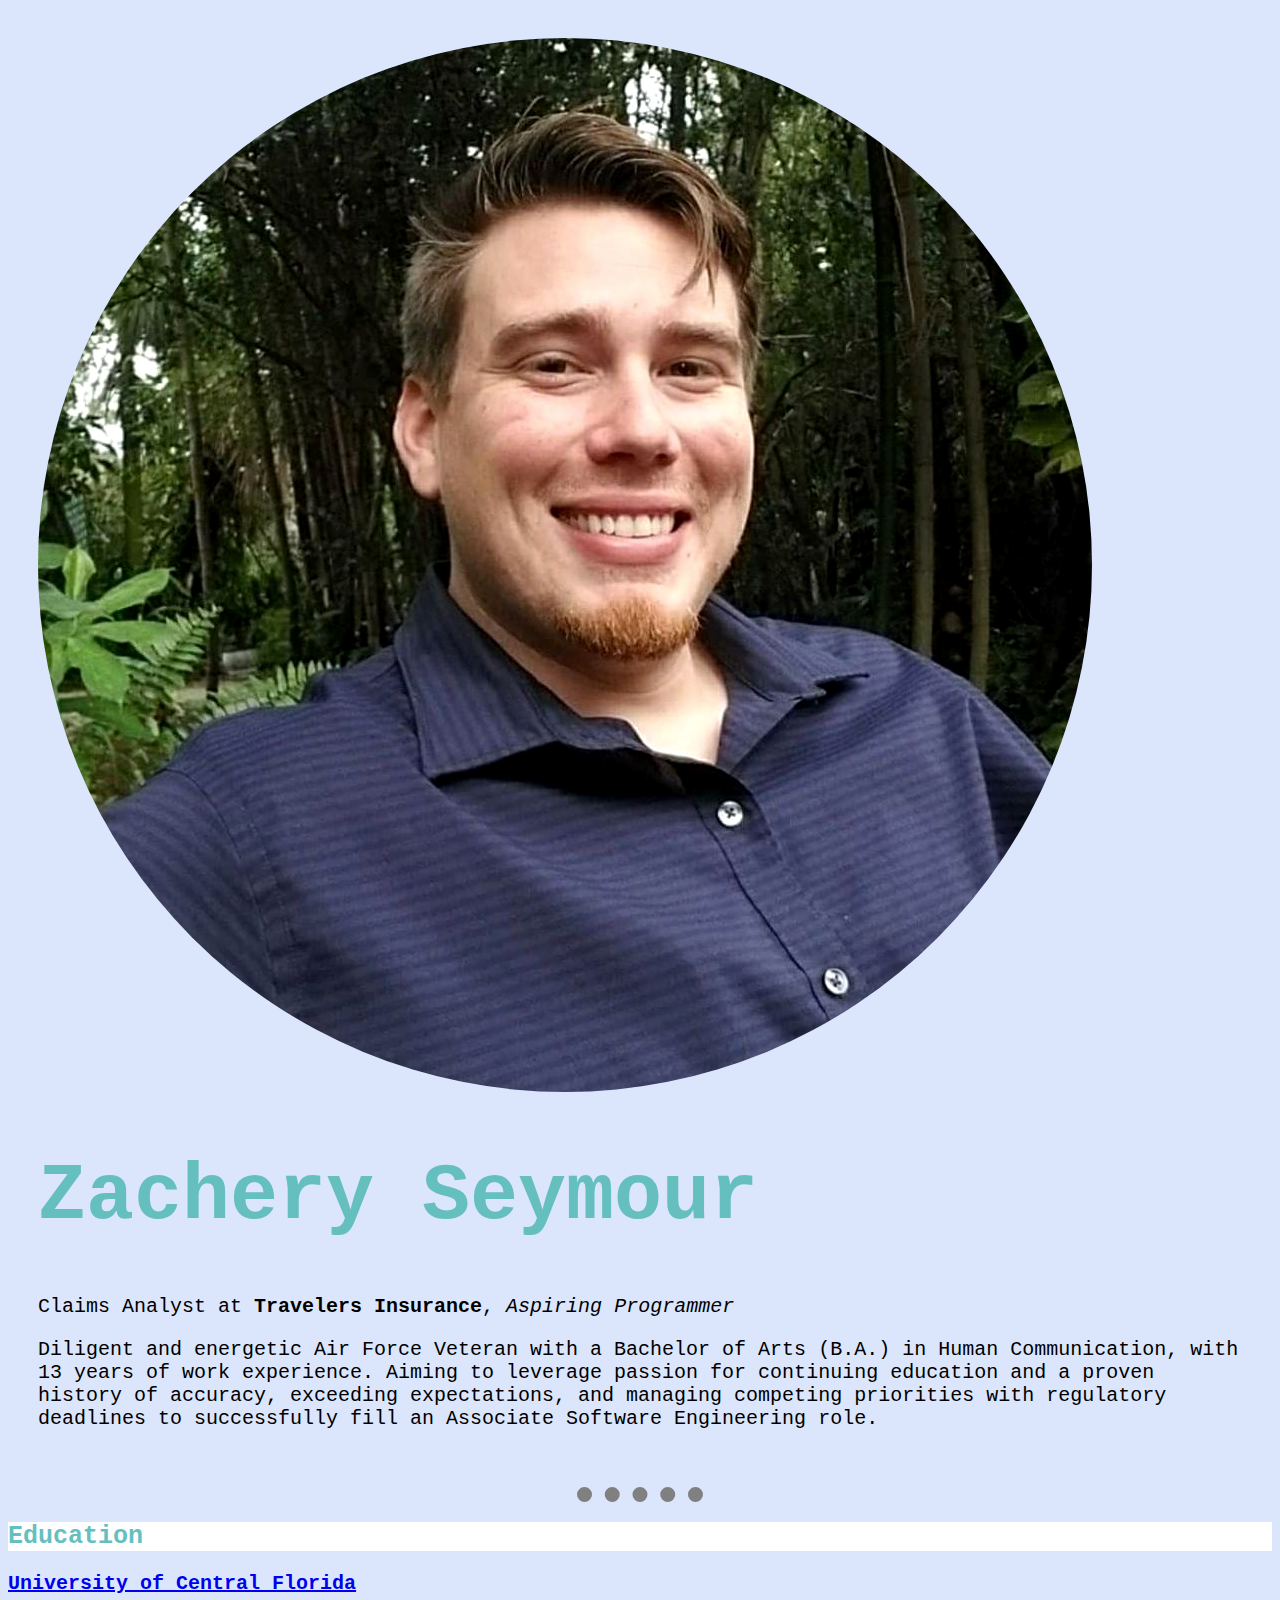
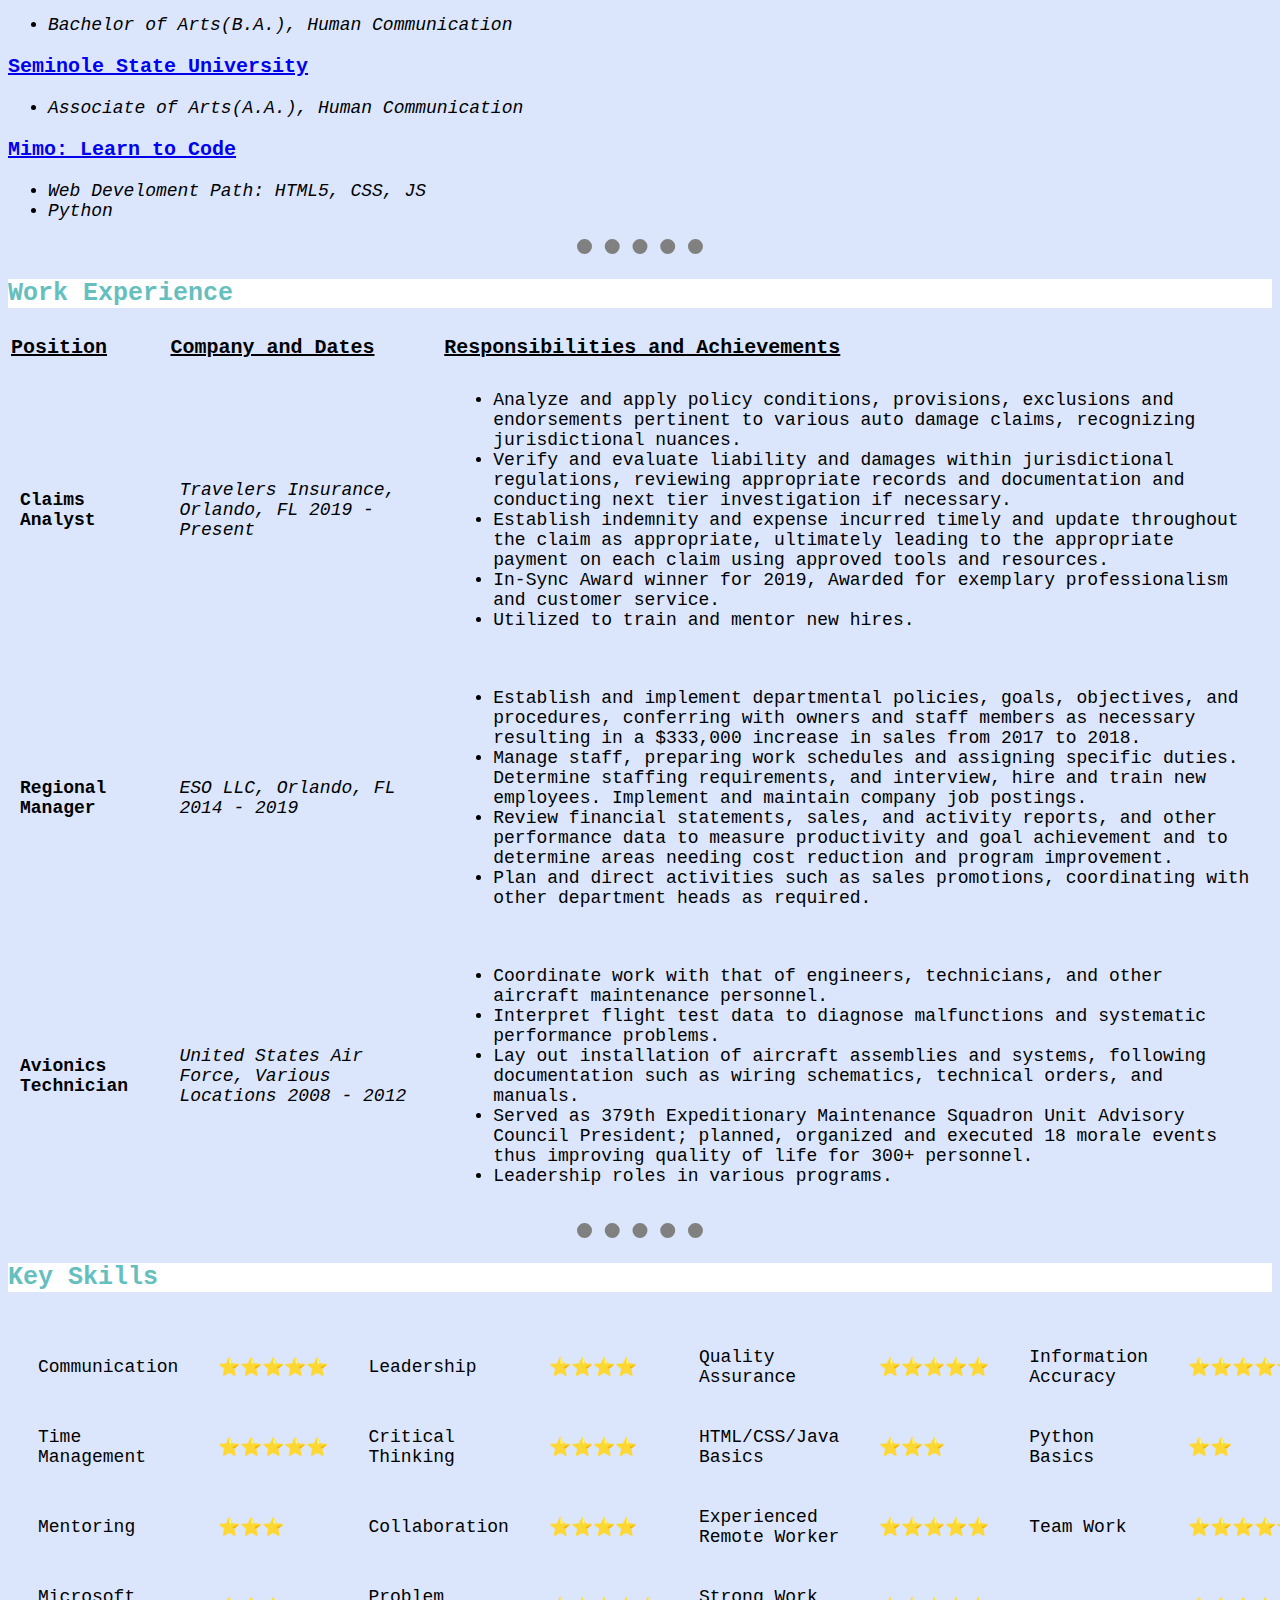
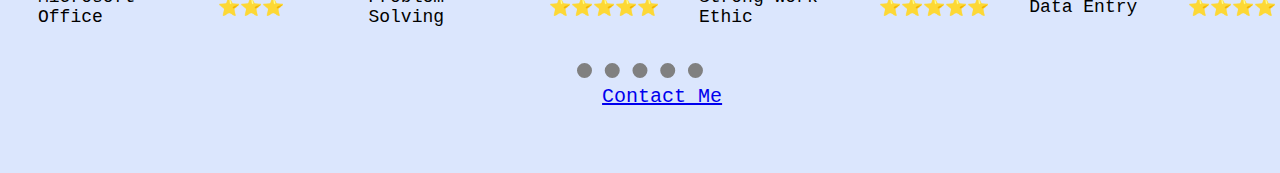
<file: index.html>
<!DOCTYPE html>
<html lang="en" dir="ltr">

<head>
  <meta charset="utf-8">
  <title>Zachery's Resumé</title>
  <link rel="stylesheet" href="styles.css">
</head>

  <table cellspacing=20>
    <td>
      <img src="60911098_10157554255631929_8999527116005441536_n.jpg" alt="A photo of me with bamboo in the background">
      <h1>Zachery Seymour</h1>
      <p>Claims Analyst at <strong>Travelers Insurance</strong>, <em>Aspiring Programmer</em></p>
      <p>Diligent and energetic Air Force Veteran with a Bachelor of Arts (B.A.) in Human Communication, with 13 years of work experience. Aiming to leverage passion for continuing education and a proven history of accuracy, exceeding expectations,
        and
        managing competing priorities with regulatory deadlines to successfully fill an Associate Software Engineering role.</p>
    </td>
  </table>
  <hr>
  <h2>Education</h2>
  <p><strong><a href="https://www.ucf.edu/degree/human-communication-ba/">University of Central Florida</a></strong></p>
  <ul>
    <li><em>Bachelor of Arts(B.A.), Human Communication</em></li>
  </ul>
  <p><strong><a href="https://www.seminolestate.edu/catalog/programs/com-humn">Seminole State University</a></strong></p>
  <ul>
    <li><em>Associate of Arts(A.A.), Human Communication</em></li>
  </ul>
  <p><strong><a href="https://getmimo.com/">Mimo: Learn to Code</a></strong></p>
  <ul>
    <li><em>Web Develoment Path: HTML5, CSS, JS</em></li>
    <li><em>Python</em></li>
  </ul>
  <hr>
  <h3>Work Experience</h3>

  <table>
    <thead>
      <th>Position</th>
      <th>Company and Dates</th>
      <th>Responsibilities and Achievements</th>
    </thead>

    <tr>
      <td><strong>Claims Analyst</strong></td>
      <td><em>Travelers Insurance, Orlando, FL 2019 - Present</em></td>
      <td>
        <ul>
          <li>Analyze and apply policy conditions, provisions, exclusions and endorsements pertinent to various auto damage claims, recognizing jurisdictional nuances.</li>
          <li>Verify and evaluate liability and damages within jurisdictional regulations, reviewing appropriate records and documentation and conducting next tier investigation if necessary.</li>
          <li>Establish indemnity and expense incurred timely and update throughout the claim as appropriate, ultimately leading to the appropriate payment on each claim using approved tools and resources.</li>
          <li>In-Sync Award winner for 2019, Awarded for exemplary professionalism and customer service.</li>
          <li>Utilized to train and mentor new hires.</li>
        </ul>
      </td>
    </tr>
    <tr>
      <td><strong>Regional Manager</strong></td>
      <td><em>ESO LLC, Orlando, FL 2014 - 2019</em></td>
      <td>
        <ul>
          <li>Establish and implement departmental policies, goals, objectives, and procedures, conferring with owners and staff members as necessary resulting in a $333,000 increase in sales from 2017 to 2018.</li>
          <li>Manage staff, preparing work schedules and assigning specific duties. Determine staffing requirements, and interview, hire and train new employees. Implement and maintain company job postings.</li>
          <li>Review financial statements, sales, and activity reports, and other performance data to measure productivity and goal achievement and to determine areas needing cost reduction and program improvement.</li>
          <li>Plan and direct activities such as sales promotions, coordinating with other department heads as required.</li>
        </ul>
      </td>
    </tr>
    <tr>
      <td><strong>Avionics Technician</strong></td>
      <td><em>United States Air Force, Various Locations 2008 - 2012</em></td>
      <td>
        <ul>
          <li>Coordinate work with that of engineers, technicians, and other aircraft maintenance personnel.</li>
          <li>Interpret flight test data to diagnose malfunctions and systematic performance problems.</li>
          <li>Lay out installation of aircraft assemblies and systems, following documentation such as wiring schematics, technical orders, and manuals.</li>
          <li>Served as 379th Expeditionary Maintenance Squadron Unit Advisory Council President; planned, organized and executed 18 morale events thus improving quality of life for 300+ personnel.</li>
          <li>Leadership roles in various programs.</li>
        </ul>
      </td>
    </tr>

  </table>
  <hr>
<h3>Key Skills</h3>
  <table cellspacing= 20>
    <tr>

      <td>Communication</td>
      <td>⭐⭐⭐⭐⭐</td>
      <td>Leadership</td>
      <td>⭐⭐⭐⭐</td>
      <td>Quality Assurance</td>
      <td>⭐⭐⭐⭐⭐</td>
      <td>Information Accuracy</td>
      <td>⭐⭐⭐⭐⭐</td>

    </tr>
    <tr>
      <td>Time Management</td>
      <td>⭐⭐⭐⭐⭐</td>
      <td>Critical Thinking</td>
      <td>⭐⭐⭐⭐</td>
      <td>HTML/CSS/Java Basics</td>
      <td>⭐⭐⭐</td>
      <td>Python Basics</td>
      <td>⭐⭐</td>
    </tr>
    <tr>
      <td>Mentoring</td>
      <td>⭐⭐⭐</td>
      <td>Collaboration</td>
      <td>⭐⭐⭐⭐</td>
      <td>Experienced Remote Worker</td>
      <td>⭐⭐⭐⭐⭐</td>
      <td>Team Work</td>
      <td>⭐⭐⭐⭐⭐</td>

    </tr>
    <tr>
      <td>Microsoft Office</td>
      <td>⭐⭐⭐</td>
      <td>Problem Solving</td>
      <td>⭐⭐⭐⭐⭐</td>
      <td>Strong Work Ethic</td>
      <td>⭐⭐⭐⭐⭐</td>
      <td>Data Entry</td>
      <td>⭐⭐⭐⭐</td>
    </tr>
  </table>

  <hr>
  <a id= "contactMe" href="contact-me.html" >Contact Me</a>
</body>

</html>
</file>
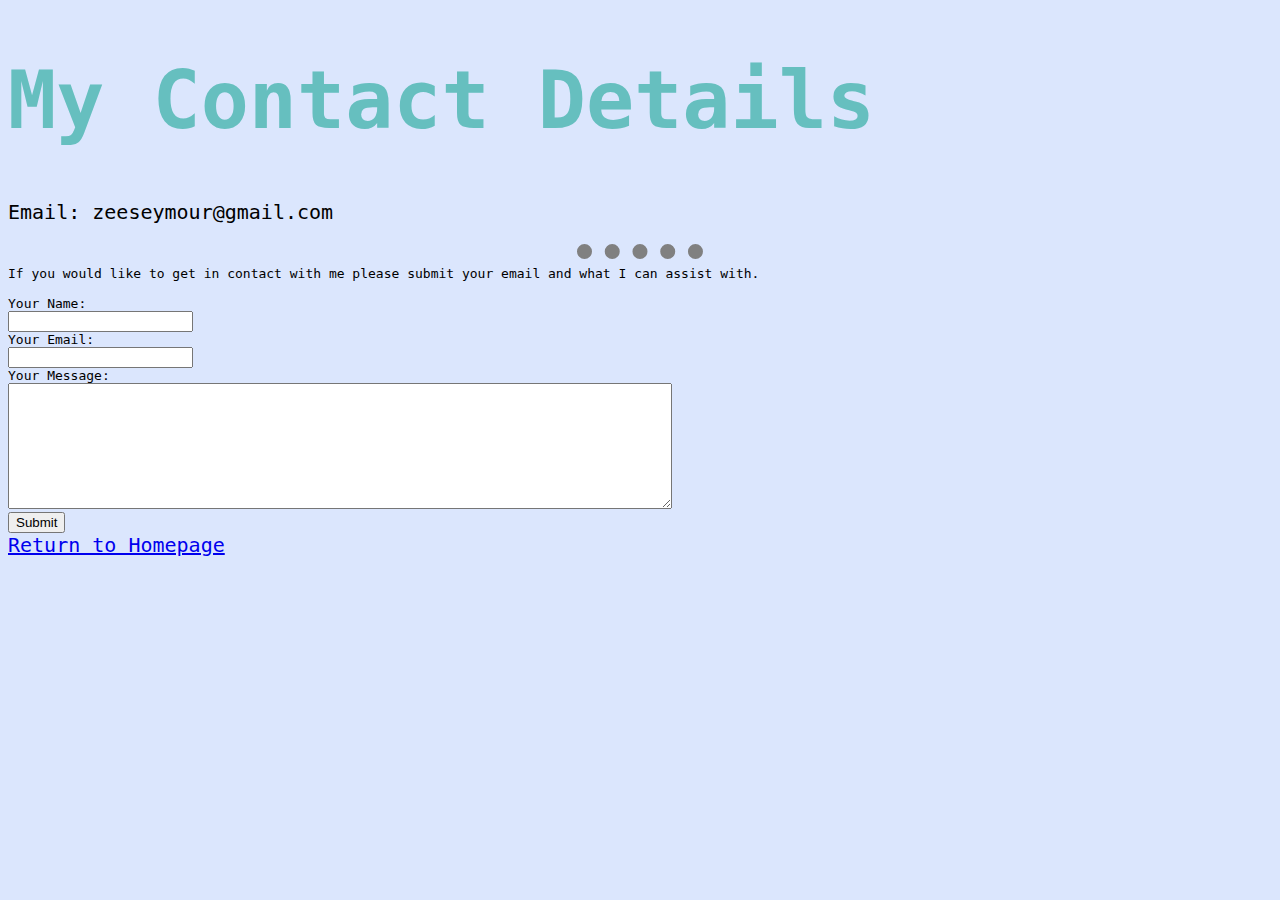
<file: contact-me.html>
<!DOCTYPE html>
<html lang="en" dir="ltr">

<head>
  <meta charset="utf-8">
  <title>Contact Me</title>
  <link rel="stylesheet" href="styles.css">
</head>

<body>
  <h1>My Contact Details</h1>
  <p>Email: zeeseymour@gmail.com</p>

  <hr>
  <form class="contactMe" action="mailto:zeeseymour@gmail.com" method="post" enctype="text/plain">

    <label for="reach me">If you would like to get in contact with me please submit your email and what I can assist with.</label>
    <br>
    <br>
    <label for="username">Your Name:</label>
    <br>
    <input type="text" name="userName" value="">
    <br>
    <label for="">Your Email:</label>
    <br>
    <input type="email" name="email" value="">
    <br>
    <label for="">Your Message:</label>
    <br>
    <textarea name="yourMessage" rows="8" cols="80"></textarea>
    <br>
    <input type="submit" name="submit">


  </form>

  <a href="index.html">Return to Homepage</a>
</body>

</html>
</file>
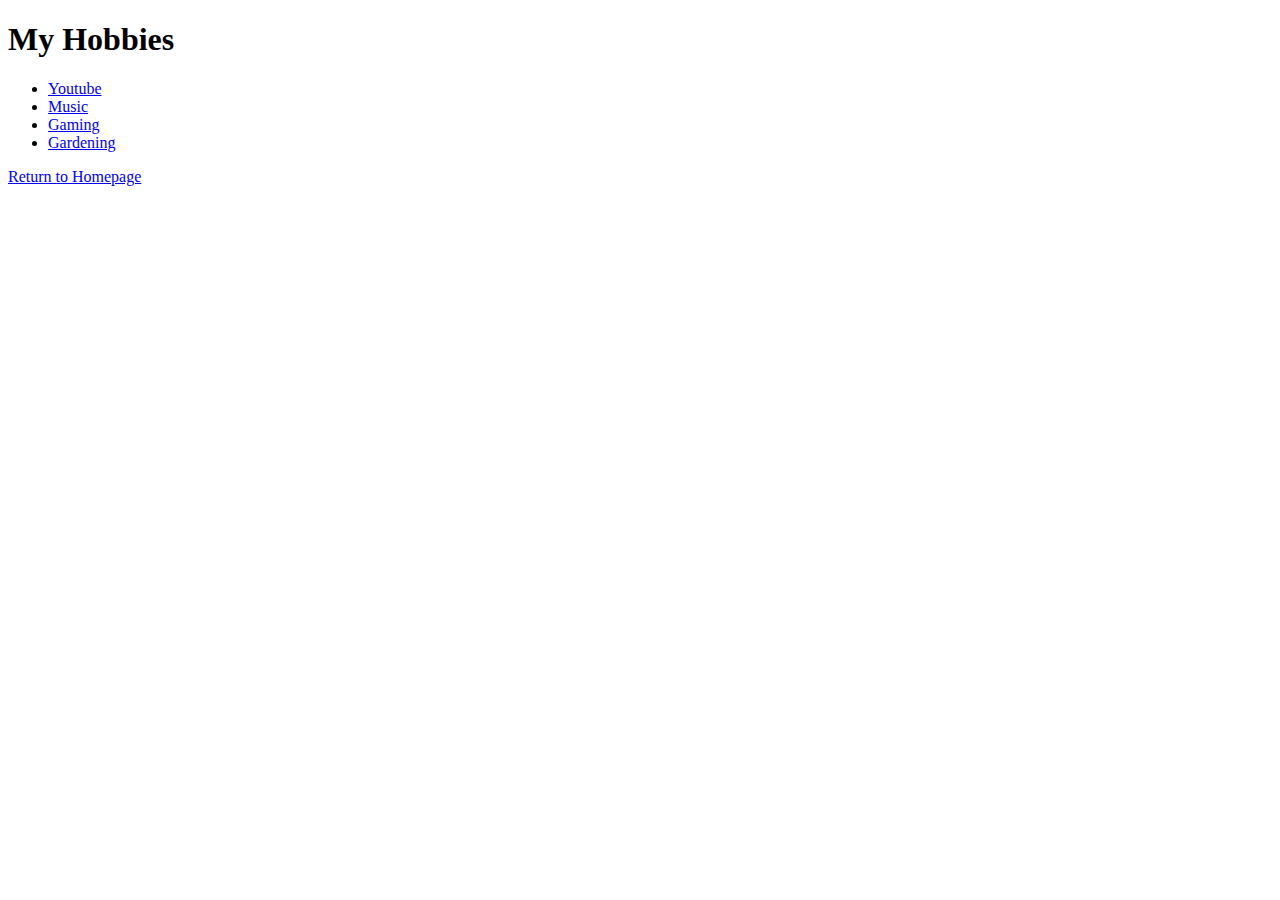
<file: hobbies.html>
<!DOCTYPE html>
<html lang="en" dir="ltr">
  <head>
    <meta charset="utf-8">
    <title>My Hobbies</title>
  </head>
  <body>
    <h1>My Hobbies</h1>
    <ul>
      <li><a href="https://www.youtube.com/channel/UCfZN9g6vfhkw0P2H8eaJ2Mw">Youtube</a></li>
      <li><a href="https://scontent.ftpa1-2.fna.fbcdn.net/v/t1.18169-9/10400948_48898411928_6752_n.jpg?_nc_cat=104&ccb=1-3&_nc_sid=cdbe9c&_nc_ohc=PiG2sRnT-l8AX9VPq0_&_nc_oc=AQkD4TeBFlTfyEOWKu_KSCKYSnSoxf6RCmczAGQkFKVvoYPubECMw-3GbitN9JpOesE&_nc_ht=scontent.ftpa1-2.fna&oh=e193ea33216834cc64d44b79bc2eee08&oe=60EEE33A">Music</a></li>
      <li><a href="https://steamcommunity.com/id/thenhegotthefunk/">Gaming</a></li>
      <li><a href="https://www.facebook.com/media/set/?set=a.10154402677011929&type=3">Gardening</a></li>
    </ul>

    <a href="index.html">Return to Homepage</a>
  </body>
</html>
</file>
<file: styles.css>
body {
  background-color: #DBE6FD;
  align-items: center;
  font-family:monospace;
}
hr{

  border-style: none;
  border-top-style: dotted;
  border-color: gray;
  border-width: 15px;
  width: 10%;
  align-items: center;

}
img{
filter:contrast(110%) grayscale(20%)saturate(120%);
border-radius: 50%;
}

h1{
  color: #66BFBF;
  font-size: 80px;

}

h2, h3{
color: #66BFBF;
background-color: white;
font-size: 25px;

}

table{
  background-color: #DBE6FD;
  width: 100%;
  text-align: left;
}

p{
  font-size: 20px;
}

a{
font-size: 20px;
}

td{
  padding: 10px;
  font-size: 18px;
  text-align: left;

}

th{
  font-size: 20px;
  text-align: left;
  text-decoration: underline;
}

#contactMe{
  font-size: 20px;
  padding-left: 47%;
}

ul{
  font-size: 18px;
}
</file>
